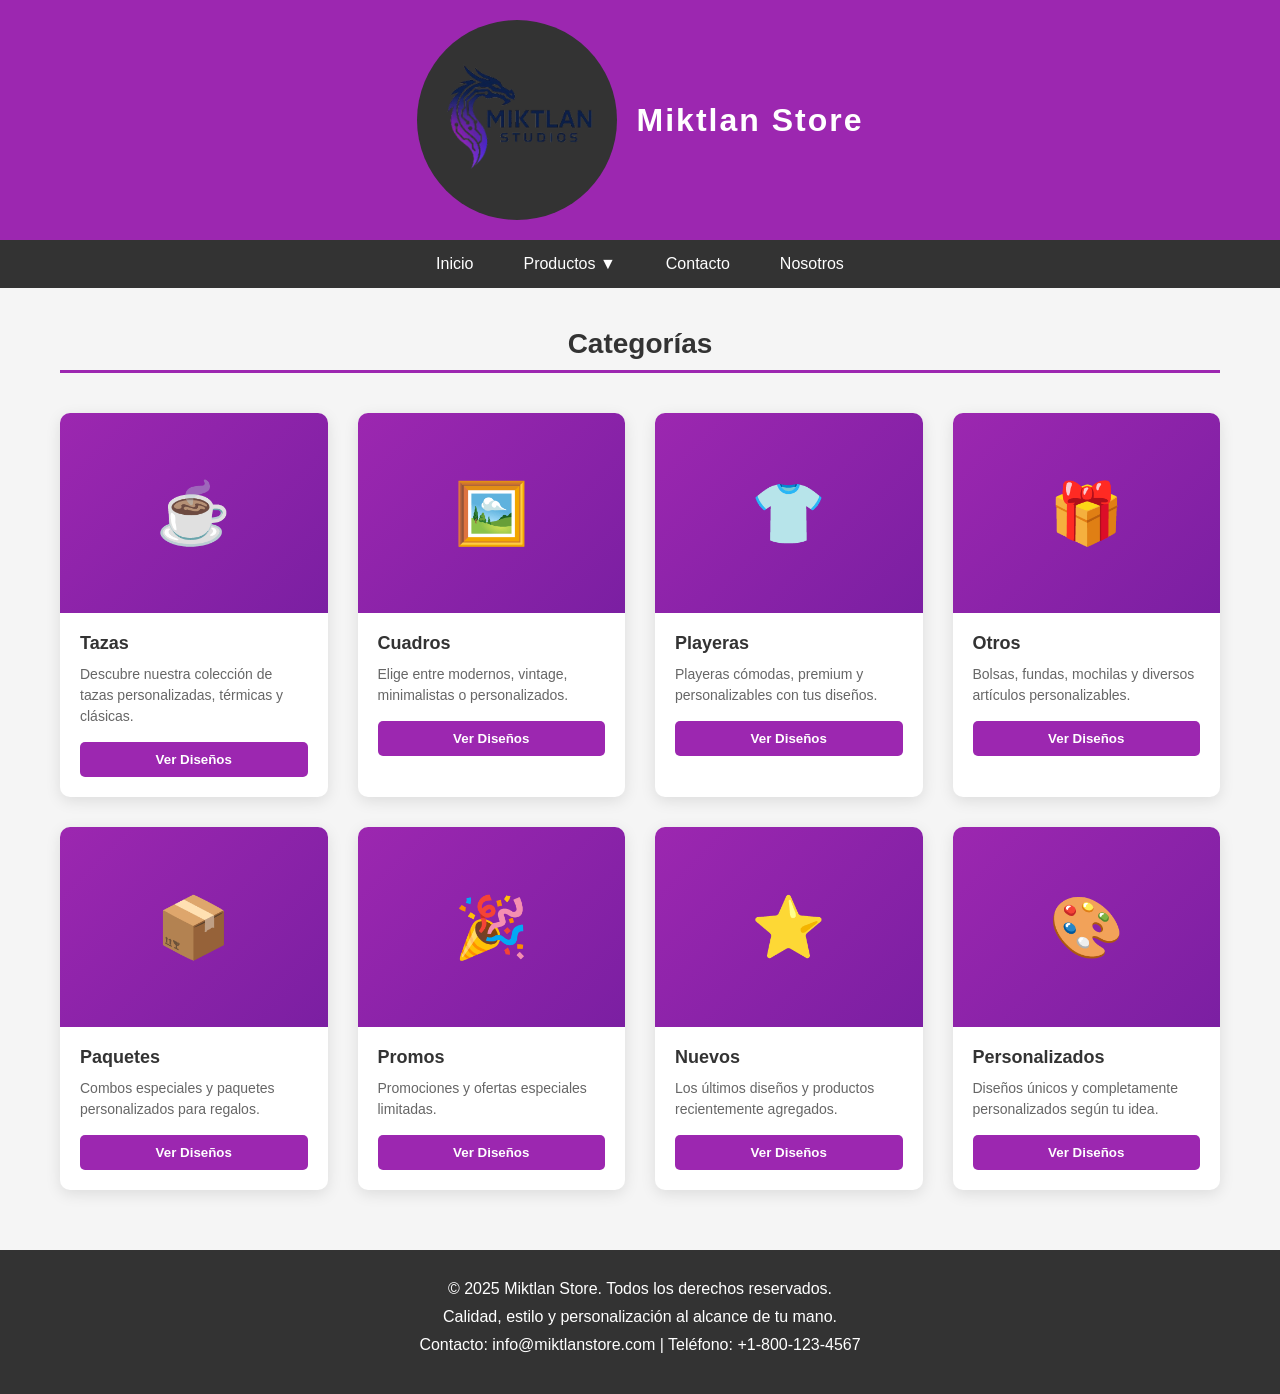
<file: index.html>
<!DOCTYPE html>
<html lang="es">
<head>
    <meta charset="UTF-8">
    <meta name="viewport" content="width=device-width, initial-scale=1.0">
    <title>Miktlan Store - Productos de Calidad</title>
    <link rel="stylesheet" href="styles.css">
</head>
<body>
    <!-- Header -->
    <header>
        <div class="header-content">
            <div class="logo"><img src="scr/Logo_MS-removebg-preview.png" alt="Miktlan Store Logo" width="195" height="195"></div>
            <h1>Miktlan Store</h1>
        </div>
    </header>

    <!-- Navbar -->
    <nav>
        <ul>
            <li><a href="#inicio">Inicio</a></li>
            <li class="dropdown">
                <a href="#productos">Productos ▼</a>
                <div class="dropdown-content">
                    <a href="#tazas">Tazas</a>
                    <a href="#cuadros">Cuadros</a>
                    <a href="#playeras">Playeras</a>
                    <a href="#otros">Otros</a>
                </div>
            </li>
            <li><a href="contacto.html">Contacto</a></li>
            <li><a href="#nosotros">Nosotros</a></li>
        </ul>
    </nav>

    <!-- Main Content -->
    <main class="container">
        <h2 class="section-title">Categorías</h2>
        <div class="products-grid">
            <!-- Tazas Card -->
            <div class="product-card">
                <div class="product-image">☕</div>
                <div class="product-info">
                    <h3>Tazas</h3>
                    <p>Descubre nuestra colección de tazas personalizadas, térmicas y clásicas.</p>
                    <button class="btn-add" onclick="window.location.href='Tazas/tazas.html'">Ver Diseños</button>
                </div>
            </div>

            <!-- Cuadros Card -->
            <div class="product-card">
                <div class="product-image">🖼️</div>
                <div class="product-info">
                    <h3>Cuadros</h3>
                    <p>Elige entre modernos, vintage, minimalistas o personalizados.</p>
                    <button class="btn-add" onclick="window.location.href='Cuadros/cuadros.html'">Ver Diseños</button>
                </div>
            </div>

            <!-- Playeras Card -->
            <div class="product-card">
                <div class="product-image">👕</div>
                <div class="product-info">
                    <h3>Playeras</h3>
                    <p>Playeras cómodas, premium y personalizables con tus diseños.</p>
                    <button class="btn-add" onclick="window.location.href='Playeras/playeras.html'">Ver Diseños</button>
                </div>
            </div>

            <!-- Otros Card -->
            <div class="product-card">
                <div class="product-image">🎁</div>
                <div class="product-info">
                    <h3>Otros</h3>
                    <p>Bolsas, fundas, mochilas y diversos artículos personalizables.</p>
                    <button class="btn-add" onclick="window.location.href='Otros/otros.html'">Ver Diseños</button>
                </div>
            </div>

            <!-- Paquetes Card -->
            <div class="product-card">
                <div class="product-image">📦</div>
                <div class="product-info">
                    <h3>Paquetes</h3>
                    <p>Combos especiales y paquetes personalizados para regalos.</p>
                    <button class="btn-add" onclick="window.location.href='Paquetes/paquetes.html'">Ver Diseños</button>
                </div>
            </div>

            <!-- Promos Card -->
            <div class="product-card">
                <div class="product-image">🎉</div>
                <div class="product-info">
                    <h3>Promos</h3>
                    <p>Promociones y ofertas especiales limitadas.</p>
                    <button class="btn-add" onclick="window.location.href='Promos/promos.html'">Ver Diseños</button>
                </div>
            </div>

            <!-- Nuevos Card -->
            <div class="product-card">
                <div class="product-image">⭐</div>
                <div class="product-info">
                    <h3>Nuevos</h3>
                    <p>Los últimos diseños y productos recientemente agregados.</p>
                    <button class="btn-add" onclick="window.location.href='Nuevos/nuevos.html'">Ver Diseños</button>
                </div>
            </div>

            <!-- Personalizados Card -->
            <div class="product-card">
                <div class="product-image">🎨</div>
                <div class="product-info">
                    <h3>Personalizados</h3>
                    <p>Diseños únicos y completamente personalizados según tu idea.</p>
                    <button class="btn-add" onclick="window.location.href='Personalizados/personalizados.html'">Ver Diseños</button>
                </div>
            </div>
        </div>
    </main>

    <!-- Footer -->
    <footer>
        <p>&copy; 2025 Miktlan Store. Todos los derechos reservados.</p>
        <p>Calidad, estilo y personalización al alcance de tu mano.</p>
        <p>Contacto: info@miktlanstore.com | Teléfono: +1-800-123-4567</p>
    </footer>
</body>
</html>
</file>
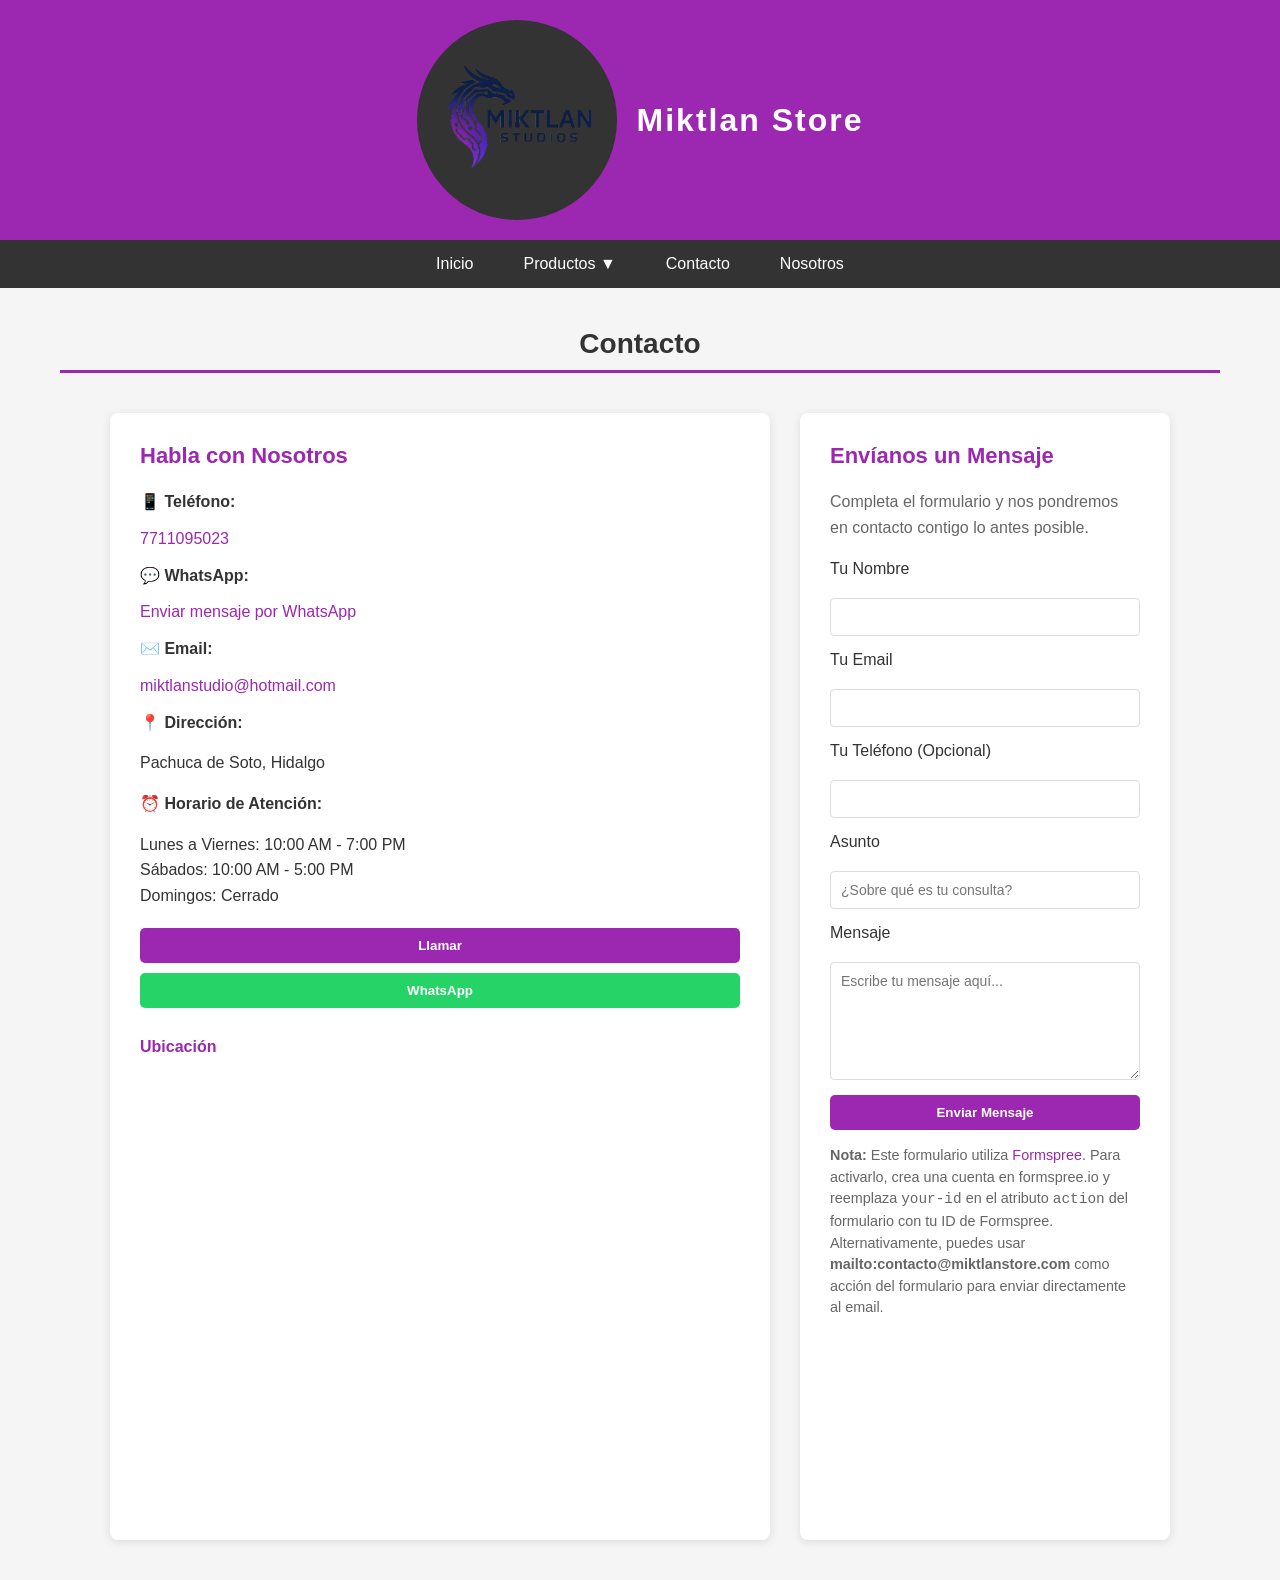
<file: contacto.html>
<!DOCTYPE html>
<html lang="es">
<head>
    <meta charset="UTF-8">
    <meta name="viewport" content="width=device-width, initial-scale=1.0">
    <title>Contacto - Miktlan Store</title>
    <link rel="stylesheet" href="styles.css">
    <style>
        .contact-grid {
            display: grid;
            grid-template-columns: 1fr 1fr;
            gap: 30px;
            max-width: 1100px;
            margin: 40px auto;
            padding: 0 20px;
        }

        .contact-card {
            background: white;
            border-radius: 8px;
            padding: 30px;
            box-shadow: 0 2px 10px rgba(0, 0, 0, 0.1);
        }

        .contact-card h3 {
            color: #9C27B0;
            margin-top: 0;
            margin-bottom: 20px;
            font-size: 22px;
        }

        .contact-card p {
            margin-bottom: 15px;
            line-height: 1.6;
            color: #333;
        }

        .contact-card a {
            color: #9C27B0;
            text-decoration: none;
            font-weight: 500;
        }

        .contact-card a:hover {
            text-decoration: underline;
        }

        .contact-actions {
            margin: 20px 0;
            display: flex;
            gap: 10px;
            flex-wrap: wrap;
        }

        .contact-actions .btn-add {
            padding: 10px 20px;
        }

        #map {
            width: 100%;
            height: 300px;
            border: 0;
            border-radius: 8px;
            margin-top: 15px;
        }

        .contact-card form {
            display: flex;
            flex-direction: column;
            gap: 15px;
        }

        .contact-card label {
            display: flex;
            flex-direction: column;
            font-weight: 500;
            color: #333;
        }

        .contact-card input,
        .contact-card textarea {
            padding: 10px;
            border: 1px solid #ddd;
            border-radius: 4px;
            font-family: inherit;
            margin-top: 5px;
            font-size: 14px;
        }

        .contact-card input:focus,
        .contact-card textarea:focus {
            outline: none;
            border-color: #9C27B0;
            box-shadow: 0 0 5px rgba(156, 39, 176, 0.3);
        }

        .contact-card button {
            align-self: flex-start;
        }

        .msg {
            padding: 12px;
            border-radius: 6px;
            margin-top: 15px;
            display: none;
            font-weight: 500;
        }

        .msg.success {
            background: #e6ffed;
            border: 1px solid #b7f2c7;
            color: #0b8a3a;
        }

        .msg.error {
            background: #ffecec;
            border: 1px solid #f1b3b3;
            color: #a00;
        }

        .contact-card .note {
            font-size: 0.9rem;
            color: #666;
            margin-top: 15px;
            line-height: 1.5;
        }

        @media (max-width: 800px) {
            .contact-grid {
                grid-template-columns: 1fr;
                gap: 20px;
            }

            .contact-actions {
                flex-direction: column;
            }

            .contact-actions .btn-add {
                width: 100%;
            }
        }
    </style>
</head>
<body>
    <!-- Header -->
    <header>
        <div class="header-content">
            <div class="logo"><img src="scr/Logo_MS-removebg-preview.png" alt="Miktlan Store Logo" width="195" height="195"></div>
            <h1>Miktlan Store</h1>
        </div>
    </header>

    <!-- Navbar -->
    <nav>
        <ul>
            <li><a href="index.html">Inicio</a></li>
            <li class="dropdown">
                <a href="#productos">Productos ▼</a>
                <div class="dropdown-content">
                    <a href="Tazas/tazas.html">Tazas</a>
                    <a href="Cuadros/cuadros.html">Cuadros</a>
                    <a href="Playeras/playeras.html">Playeras</a>
                    <a href="Otros/otros.html">Otros</a>
                </div>
            </li>
            <li><a href="contacto.html">Contacto</a></li>
            <li><a href="#nosotros">Nosotros</a></li>
        </ul>
    </nav>

    <!-- Main Content -->
    <main class="container">
        <h2 class="section-title">Contacto</h2>

        <div class="contact-grid">
            <!-- Tarjeta de Contacto Directo -->
            <div class="contact-card">
                <h3>Habla con Nosotros</h3>
                
                <p><strong>📱 Teléfono:</strong></p>
                <a href="tel">7711095023</a>
                
                <p style="margin-top: 15px;"><strong>💬 WhatsApp:</strong></p>
                <a href="https://wa.me/527711095023?text=Hola%20Miktlan%20Store%2C%20me%20interesa%20tus%20productos" target="_blank">Enviar mensaje por WhatsApp</a>
                
                <p style="margin-top: 15px;"><strong>✉️ Email:</strong></p>
                <a href="mailto:contacto@miktlanstore.com">miktlanstudio@hotmail.com</a>
                
                <p style="margin-top: 15px;"><strong>📍 Dirección:</strong></p>
                <p>Pachuca de Soto, Hidalgo</p>
                
                <p style="margin-top: 15px;"><strong>⏰ Horario de Atención:</strong></p>
                <p>Lunes a Viernes: 10:00 AM - 7:00 PM<br>Sábados: 10:00 AM - 5:00 PM<br>Domingos: Cerrado</p>

                <div class="contact-actions">
                    <button class="btn-add" onclick="window.location.href='tel:+521234567890'">Llamar</button>
                    <button class="btn-add" onclick="window.location.href='https://wa.me/527711095023?text=Hola%20Miktlan%20Store%2C%20me%20interesa%20tus%20productos'" style="background-color: #25D366;">WhatsApp</button>
                </div>

                <h4 style="margin-top: 30px; color: #9C27B0;">Ubicación</h4>
                <iframe src="https://www.google.com/maps/embed?pb=!1m18!1m12!1m3!1d468.34309189158375!2d-98.761448744171!3d20.102954816251064!2m3!1f0!2f0!3f0!3m2!1i1024!2i768!4f13.1!3m3!1m2!1s0x85d1a12cdd570581%3A0x8c2a90b49dfcc3e8!2sMiktlan%20Studios!5e0!3m2!1ses-419!2smx!4v1767044864409!5m2!1ses-419!2smx" width="600" height="450" style="border:0;" allowfullscreen="" loading="lazy" referrerpolicy="no-referrer-when-downgrade"></iframe>
            </div>

            <!-- Tarjeta de Formulario -->
            <div class="contact-card">
                <h3>Envíanos un Mensaje</h3>
                <p style="color: #666; margin-bottom: 20px;">Completa el formulario y nos pondremos en contacto contigo lo antes posible.</p>
                
                <form id="contactForm" action="https://formspree.io/f/your-id" method="POST">
                    <label for="name">Tu Nombre</label>
                    <input type="text" id="name" name="name" required>
                    
                    <label for="email">Tu Email</label>
                    <input type="email" id="email" name="email" required>
                    
                    <label for="phone">Tu Teléfono (Opcional)</label>
                    <input type="tel" id="phone" name="phone">
                    
                    <label for="subject">Asunto</label>
                    <input type="text" id="subject" name="subject" placeholder="¿Sobre qué es tu consulta?" required>
                    
                    <label for="message">Mensaje</label>
                    <textarea id="message" name="message" rows="6" placeholder="Escribe tu mensaje aquí..." required></textarea>
                    
                    <input type="hidden" name="_subject" value="Nuevo mensaje desde Contacto - Miktlan Store">
                    <button type="submit" class="btn-add">Enviar Mensaje</button>
                </form>

                <div id="formMsg" class="msg"></div>

                <p class="note">
                    <strong>Nota:</strong> Este formulario utiliza <a href="https://formspree.io" target="_blank">Formspree</a>. Para activarlo, crea una cuenta en formspree.io y reemplaza <code>your-id</code> en el atributo <code>action</code> del formulario con tu ID de Formspree. Alternativamente, puedes usar <strong>mailto:contacto@miktlanstore.com</strong> como acción del formulario para enviar directamente al email.
                </p>
            </div>
        </div>
    </main>

    <script>
        // Añadir estilos dinámicos para el dropdown
        document.addEventListener('DOMContentLoaded', function() {
            const dropdown = document.querySelector('.dropdown');
            const dropdownBtn = dropdown.querySelector('a');
            const dropdownContent = dropdown.querySelector('.dropdown-content');

            dropdownBtn.addEventListener('click', function(e) {
                e.preventDefault();
                dropdownContent.style.display = dropdownContent.style.display === 'block' ? 'none' : 'block';
            });

            document.addEventListener('click', function(e) {
                if (!dropdown.contains(e.target)) {
                    dropdownContent.style.display = 'none';
                }
            });
        });

        // Manejo del formulario de contacto
        const form = document.getElementById('contactForm');
        const formMsg = document.getElementById('formMsg');

        form.addEventListener('submit', async (e) => {
            e.preventDefault();
            formMsg.style.display = 'none';
            
            const action = form.getAttribute('action') || '';
            
            // Validar que se haya configurado Formspree
            if (action.includes('your-id')) {
                formMsg.textContent = '⚠️ Error: Reemplaza "your-id" en el formulario por tu ID de Formspree o usa mailto:contacto@miktlanstore.com';
                formMsg.className = 'msg error';
                formMsg.style.display = 'block';
                return;
            }

            // Si usa mailto, redirigir directamente
            if (action.startsWith('mailto:')) {
                window.location.href = action;
                return;
            }

            const data = new FormData(form);
            
            try {
                const res = await fetch(action, {
                    method: 'POST',
                    body: data,
                    headers: { 'Accept': 'application/json' }
                });

                if (res.ok) {
                    formMsg.textContent = '✅ ¡Mensaje enviado correctamente! Te responderemos muy pronto.';
                    formMsg.className = 'msg success';
                    form.reset();
                } else {
                    const json = await res.json();
                    formMsg.textContent = '❌ ' + (json?.error || 'Ocurrió un error al enviar el mensaje.');
                    formMsg.className = 'msg error';
                }
            } catch (err) {
                formMsg.textContent = '❌ Error de conexión. Por favor, intenta enviando un correo directo a: contacto@miktlanstore.com';
                formMsg.className = 'msg error';
            }
            
            formMsg.style.display = 'block';
        });
    </script>
</body>
</html>
</file>
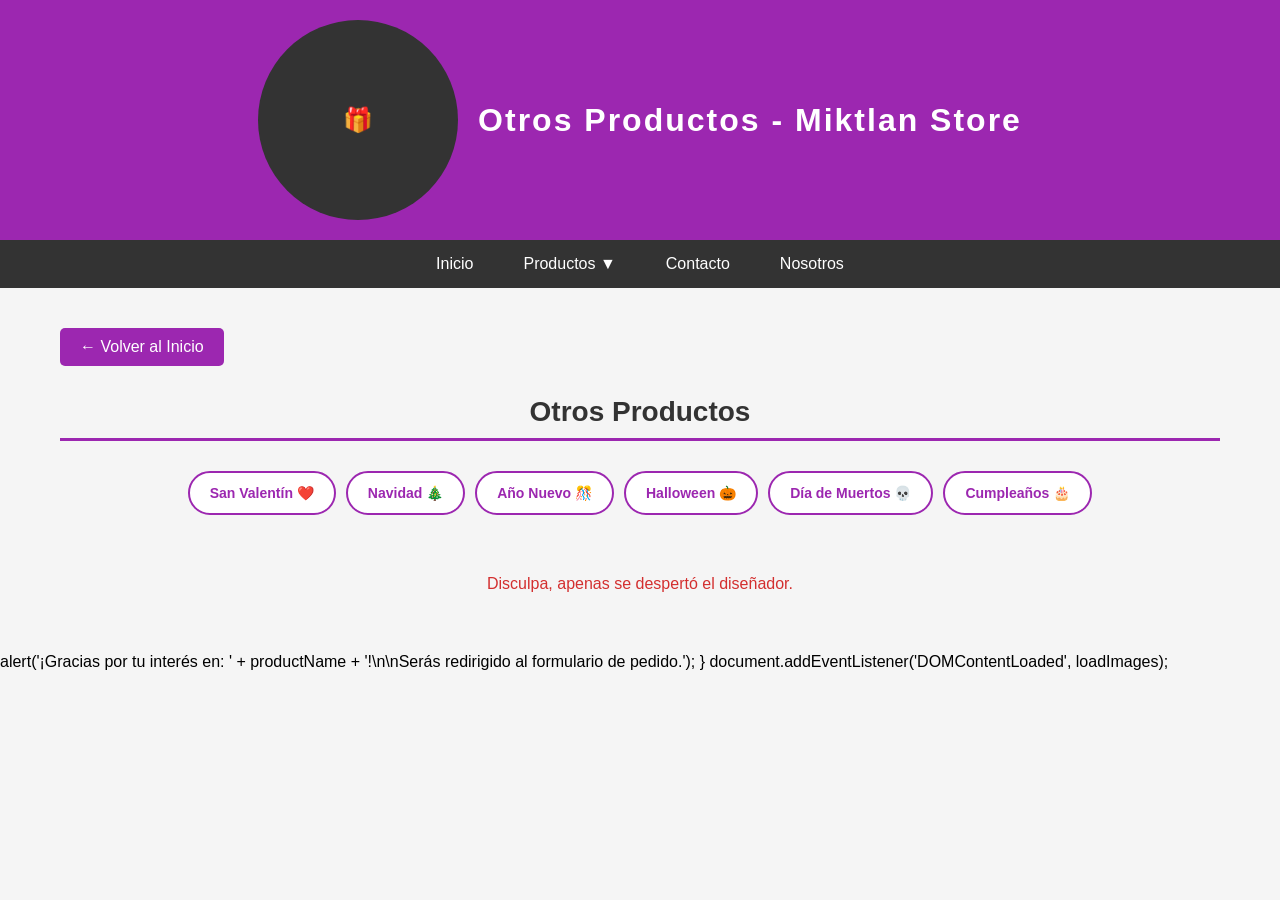
<file: Otros/otros.html>
<!DOCTYPE html>
<html lang="es">
<head>
    <meta charset="UTF-8">
    <meta name="viewport" content="width=device-width, initial-scale=1.0">
    <title>Otros Productos - Miktlan Store</title>
    <link rel="stylesheet" href="../styles.css">
    <style>
        .back-btn {
            display: inline-block;
            margin-bottom: 30px;
            padding: 10px 20px;
            background-color: #9C27B0;
            color: white;
            text-decoration: none;
            border-radius: 5px;
            transition: background-color 0.3s;
        }

        .back-btn:hover {
            background-color: #7B1FA2;
        }

        .btn-container {
            display: flex;
            gap: 10px;
            justify-content: space-between;
        }

        .btn-design, .btn-order {
            flex: 1;
            padding: 10px;
            border: none;
            border-radius: 5px;
            cursor: pointer;
            font-weight: bold;
            transition: background-color 0.3s;
        }

        .btn-design {
            background-color: #9C27B0;
            color: white;
        }

        .btn-design:hover {
            background-color: #7B1FA2;
        }

        .btn-order {
            background-color: #4CAF50;
            color: white;
        }

        .btn-order:hover {
            background-color: #45a049;
        }

        .product-image {
            width: 100%;
            height: 250px;
            object-fit: cover;
            border-radius: 10px 10px 0 0;
        }

        .loading {
            text-align: center;
            padding: 20px;
            grid-column: 1/-1;
        }

        .error {
            text-align: center;
            padding: 20px;
            grid-column: 1/-1;
            color: #d32f2f;
        }

        /* Modal Styles */
        .modal {
            display: none;
            position: fixed;
            z-index: 1000;
            left: 0;
            top: 0;
            width: 100%;
            height: 100%;
            background-color: rgba(0, 0, 0, 0.9);
        }

        .modal.show {
            display: flex;
            align-items: center;
            justify-content: center;
        }

        .modal-content {
            max-width: 90%;
            max-height: 90vh;
            position: relative;
            animation: slideIn 0.3s ease;
        }

        .modal-content img {
            width: 100%;
            height: 100%;
            object-fit: contain;
            border-radius: 10px;
        }

        .close-modal {
            position: absolute;
            top: 20px;
            right: 30px;
            color: white;
            font-size: 40px;
            font-weight: bold;
            cursor: pointer;
            background: rgba(0, 0, 0, 0.5);
            border: none;
            border-radius: 50%;
            width: 50px;
            height: 50px;
            display: flex;
            align-items: center;
            justify-content: center;
            transition: background 0.3s;
        }

        .close-modal:hover {
            background: rgba(0, 0, 0, 0.8);
        }

        @keyframes slideIn {
            from {
                transform: scale(0.8);
                opacity: 0;
            }
            to {
                transform: scale(1);
                opacity: 1;
            }
        }

        /* Date Category Buttons */
        .date-btn {
            padding: 12px 20px;
            border: 2px solid #9C27B0;
            background-color: white;
            color: #9C27B0;
            border-radius: 25px;
            cursor: pointer;
            font-weight: bold;
            transition: all 0.3s;
            font-size: 14px;
        }

        .date-btn:hover {
            background-color: #f0f0f0;
        }

        .date-btn.active {
            background-color: #9C27B0;
            color: white;
        }
    </style>
</head>
<body>
    <!-- Header -->
    <header>
        <div class="header-content">
            <div class="logo">🎁</div>
            <h1>Otros Productos - Miktlan Store</h1>
        </div>
    </header>

    <!-- Navbar -->
    <nav>
        <ul>
            <li><a href="../index.html">Inicio</a></li>
            <li class="dropdown">
                <a href="../index.html#productos">Productos ▼</a>
                <div class="dropdown-content">
                    <a href="../Tazas/tazas.html">Tazas</a>
                    <a href="../Cuadros/cuadros.html">Cuadros</a>
                    <a href="../Playeras/playeras.html">Playeras</a>
                    <a href="otros.html">Otros</a>
                </div>
            </li>
            <li><a href="../index.html#contacto">Contacto</a></li>
            <li><a href="../index.html#nosotros">Nosotros</a></li>
        </ul>
    </nav>

    <!-- Main Content -->
    <main class="container">
        <a href="../index.html" class="back-btn">← Volver al Inicio</a>
        
        <h2 class="section-title">Otros Productos</h2>

        <!-- Selector de Fechas Especiales -->
        <div style="text-align: center; margin: 30px 0; display: flex; flex-wrap: wrap; gap: 10px; justify-content: center;">
            <button class="date-btn" onclick="changeCategory('san-valentin')">San Valentín ❤️</button>
            <button class="date-btn" onclick="changeCategory('navidad')">Navidad 🎄</button>
            <button class="date-btn" onclick="changeCategory('anio-nuevo')">Año Nuevo 🎊</button>
            <button class="date-btn" onclick="changeCategory('halloween')">Halloween 🎃</button>
            <button class="date-btn" onclick="changeCategory('dia-muertos')">Día de Muertos 💀</button>
            <button class="date-btn" onclick="changeCategory('cumpleanos')">Cumpleaños 🎂</button>
        </div>

        <div class="products-grid" id="productsContainer">
            <p class="loading">Cargando diseños...</p>
        </div>
    </main>

    <script>
        let currentCategory = null;
        let imagesList = [];
        let currentPage = 1;
        const pageSize = 30;

        function changeCategory(category) {
            currentCategory = category;
            document.querySelectorAll('.date-btn').forEach(btn => btn.classList.remove('active'));
            try { if (event && event.target) event.target.classList.add('active'); } catch(e) {}
            currentPage = 1;
            loadImages();
        }

        async function loadImages() {
            const container = document.getElementById('productsContainer');
            container.innerHTML = '<p class="loading">Cargando diseños...</p>';
            if (!currentCategory) {
                container.innerHTML = `<p class="error">Disculpa, apenas se despertó el diseñador.</p>`;
                return;
            }

            const imageFolder = `imagenes/${currentCategory}`;

            try {
                imagesList = await fetchImagesList(imageFolder);
                if (!imagesList || imagesList.length === 0) {
                    container.innerHTML = `<p class="error">Disculpa, apenas se despertó el diseñador.</p>`;
                    updatePagination();
                    return;
                }
                renderPage(1);
            } catch (error) {
                console.error(error);
                container.innerHTML = `<p class="error">Error al cargar las imágenes: ${error.message}</p>`;
            }
        }

        async function fetchImagesList(imageFolder) {
            try {
                const resp = await fetch(`list_images.php?folder=${encodeURIComponent(imageFolder)}`);
                if (resp.ok) {
                    const text = await resp.text();
                    try {
                        const data = JSON.parse(text);
                        return Array.isArray(data) ? data : (Array.isArray(data.imagenes) ? data.imagenes : []);
                    } catch (e) {}
                }
            } catch (e) {}

            try {
                const r2 = await fetch('imagenes.json');
                if (r2.ok) {
                    const data2 = await r2.json();
                    return Array.isArray(data2) ? data2 : (Array.isArray(data2.imagenes) ? data2.imagenes : []);
                }
            } catch (e) {}

            throw new Error('No se pudo obtener la lista de imágenes (PHP y JSON fallaron)');
        }

        function renderPage(page) {
            const container = document.getElementById('productsContainer');
            currentPage = page;
            const start = (page - 1) * pageSize;
            const pageItems = imagesList.slice(start, start + pageSize);

            if (!pageItems || pageItems.length === 0) {
                container.innerHTML = '<p class="error">No hay imágenes en esta página.</p>';
            } else {
                let html = '';
                pageItems.forEach((path) => {
                    const filename = path.split('/').pop();
                    const name = filename.split('.')[0];
                    html += `
                        <div class="product-card">
                            <img src="${path}" alt="Diseño ${name}" class="product-image" loading="lazy" onerror="this.alt='Imagen no encontrada'">
                            <div class="product-info">
                                <h3>Diseño #${name}</h3>
                                <p>Diseño personalizado de alta calidad.</p>
                                <div class="btn-container">
                                    <button class="btn-design" onclick="viewDesign('${path}')">Ver Diseño</button>
                                    <button class="btn-order" onclick="orderProduct('Diseño #${name}')">Ordenar</button>
                                </div>
                            </div>
                        </div>
                    `;
                });
                container.innerHTML = html;
            }

            updatePagination();
        }

        function updatePagination() {
            let pag = document.getElementById('pagination');
            const container = document.getElementById('productsContainer');
            if (!pag) {
                pag = document.createElement('div');
                pag.id = 'pagination';
                pag.style.textAlign = 'center';
                pag.style.margin = '20px 0';
                container.parentNode.insertBefore(pag, container.nextSibling);
            }

            const totalPages = Math.max(1, Math.ceil(imagesList.length / pageSize));
            if (totalPages <= 1) { pag.innerHTML = ''; return; }

            let html = '';
            html += `<button ${currentPage===1?"disabled":""} onclick="changePage(${currentPage-1})">Prev</button>`;

            const start = Math.max(1, currentPage - 3);
            const end = Math.min(totalPages, currentPage + 3);
            for (let i = start; i <= end; i++) {
                html += ` <button ${i===currentPage?"disabled":""} onclick="changePage(${i})">${i}</button> `;
            }

            html += `<button ${currentPage===totalPages?"disabled":""} onclick="changePage(${currentPage+1})">Next</button>`;
            pag.innerHTML = html;
        }

        function changePage(page) {
            const totalPages = Math.max(1, Math.ceil(imagesList.length / pageSize));
            if (page < 1) page = 1;
            if (page > totalPages) page = totalPages;
            renderPage(page);
            window.scrollTo({ top: 0, behavior: 'smooth' });
        }

        function viewDesign(imagePath) {
            const modal = document.getElementById('imageModal');
            const modalImage = document.getElementById('modalImage');
            modalImage.src = imagePath;
            modal.classList.add('show');
        }

        function closeModal() {
            const modal = document.getElementById('imageModal');
            modal.classList.remove('show');
        }

        window.onclick = function(event) {
            const modal = document.getElementById('imageModal');
            if (event.target === modal) closeModal();
        }

        document.addEventListener('keydown', function(event) {
            if (event.key === 'Escape') closeModal();
        });

        function orderProduct(productName) {
            alert('¡Gracias por tu interés en: ' + productName + '!\n\nSerás redirigido al formulario de pedido.');
        }

        document.addEventListener('DOMContentLoaded', loadImages);
    </script>
            alert('¡Gracias por tu interés en: ' + productName + '!\n\nSerás redirigido al formulario de pedido.');
        }

        document.addEventListener('DOMContentLoaded', loadImages);
    </script>
</body>
</html>
</file>
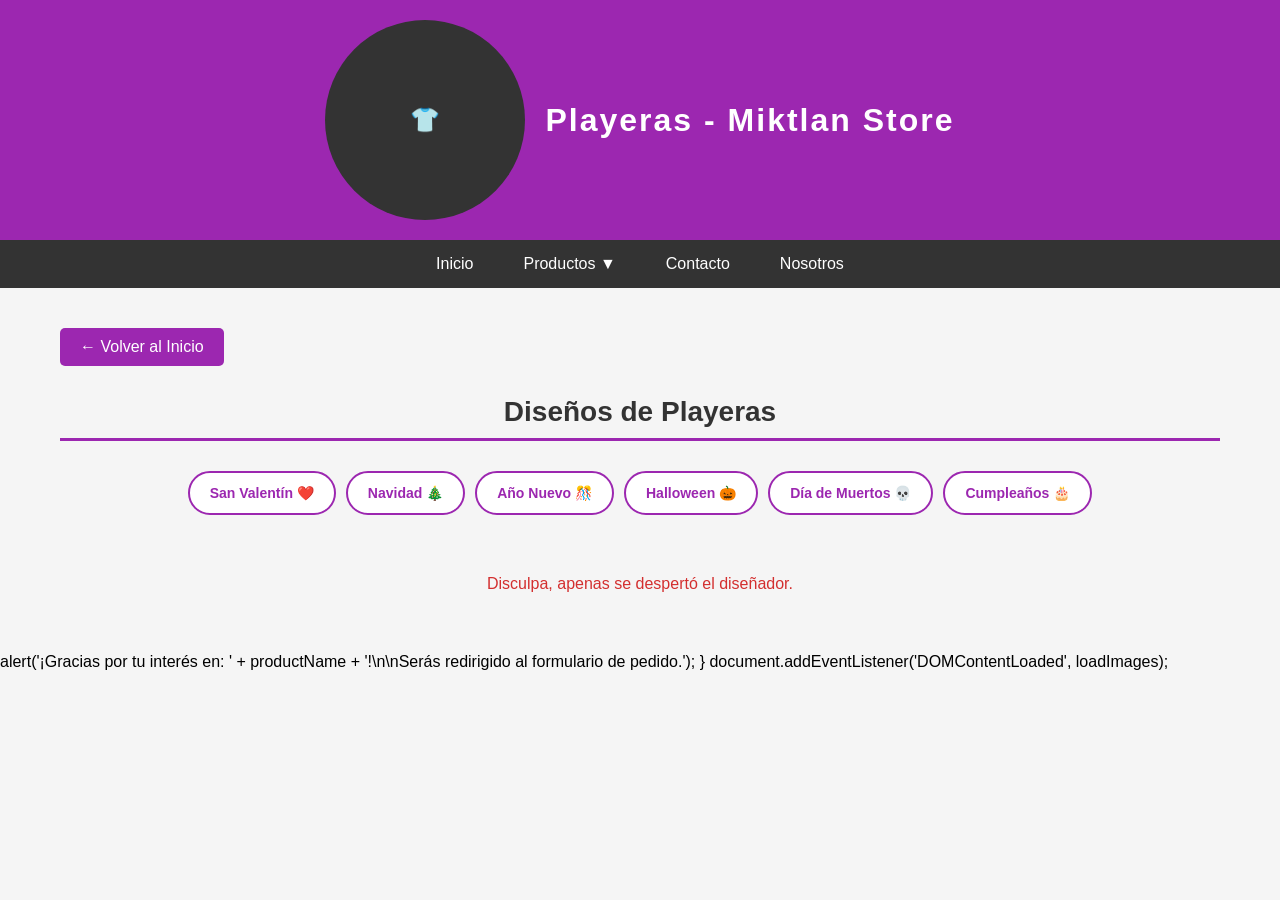
<file: Playeras/playeras.html>
<!DOCTYPE html>
<html lang="es">
<head>
    <meta charset="UTF-8">
    <meta name="viewport" content="width=device-width, initial-scale=1.0">
    <title>Playeras - Miktlan Store</title>
    <link rel="stylesheet" href="../styles.css">
    <style>
        .back-btn {
            display: inline-block;
            margin-bottom: 30px;
            padding: 10px 20px;
            background-color: #9C27B0;
            color: white;
            text-decoration: none;
            border-radius: 5px;
            transition: background-color 0.3s;
        }

        .back-btn:hover {
            background-color: #7B1FA2;
        }

        .btn-container {
            display: flex;
            gap: 10px;
            justify-content: space-between;
        }

        .btn-design, .btn-order {
            flex: 1;
            padding: 10px;
            border: none;
            border-radius: 5px;
            cursor: pointer;
            font-weight: bold;
            transition: background-color 0.3s;
        }

        .btn-design {
            background-color: #9C27B0;
            color: white;
        }

        .btn-design:hover {
            background-color: #7B1FA2;
        }

        .btn-order {
            background-color: #4CAF50;
            color: white;
        }

        .btn-order:hover {
            background-color: #45a049;
        }

        .product-image {
            width: 100%;
            height: 250px;
            object-fit: cover;
            border-radius: 10px 10px 0 0;
        }

        .loading {
            text-align: center;
            padding: 20px;
            grid-column: 1/-1;
        }

        .error {
            text-align: center;
            padding: 20px;
            grid-column: 1/-1;
            color: #d32f2f;
        }

        /* Modal Styles */
        .modal {
            display: none;
            position: fixed;
            z-index: 1000;
            left: 0;
            top: 0;
            width: 100%;
            height: 100%;
            background-color: rgba(0, 0, 0, 0.9);
        }

        .modal.show {
            display: flex;
            align-items: center;
            justify-content: center;
        }

        .modal-content {
            max-width: 90%;
            max-height: 90vh;
            position: relative;
            animation: slideIn 0.3s ease;
        }

        .modal-content img {
            width: 100%;
            height: 100%;
            object-fit: contain;
            border-radius: 10px;
        }

        .close-modal {
            position: absolute;
            top: 20px;
            right: 30px;
            color: white;
            font-size: 40px;
            font-weight: bold;
            cursor: pointer;
            background: rgba(0, 0, 0, 0.5);
            border: none;
            border-radius: 50%;
            width: 50px;
            height: 50px;
            display: flex;
            align-items: center;
            justify-content: center;
            transition: background 0.3s;
        }

        .close-modal:hover {
            background: rgba(0, 0, 0, 0.8);
        }

        @keyframes slideIn {
            from {
                transform: scale(0.8);
                opacity: 0;
            }
            to {
                transform: scale(1);
                opacity: 1;
            }
        }

        /* Date Category Buttons */
        .date-btn {
            padding: 12px 20px;
            border: 2px solid #9C27B0;
            background-color: white;
            color: #9C27B0;
            border-radius: 25px;
            cursor: pointer;
            font-weight: bold;
            transition: all 0.3s;
            font-size: 14px;
        }

        .date-btn:hover {
            background-color: #f0f0f0;
        }

        .date-btn.active {
            background-color: #9C27B0;
            color: white;
        }
    </style>
</head>
<body>
    <!-- Header -->
    <header>
        <div class="header-content">
            <div class="logo">👕</div>
            <h1>Playeras - Miktlan Store</h1>
        </div>
    </header>

    <!-- Navbar -->
    <nav>
        <ul>
            <li><a href="../index.html">Inicio</a></li>
            <li class="dropdown">
                <a href="../index.html#productos">Productos ▼</a>
                <div class="dropdown-content">
                    <a href="../Tazas/tazas.html">Tazas</a>
                    <a href="../Cuadros/cuadros.html">Cuadros</a>
                    <a href="playeras.html">Playeras</a>
                    <a href="../Otros/otros.html">Otros</a>
                </div>
            </li>
            <li><a href="../index.html#contacto">Contacto</a></li>
            <li><a href="../index.html#nosotros">Nosotros</a></li>
        </ul>
    </nav>

    <!-- Main Content -->
    <main class="container">
        <a href="../index.html" class="back-btn">← Volver al Inicio</a>
        
        <h2 class="section-title">Diseños de Playeras</h2>

        <!-- Selector de Fechas Especiales -->
        <div style="text-align: center; margin: 30px 0; display: flex; flex-wrap: wrap; gap: 10px; justify-content: center;">
            <button class="date-btn" onclick="changeCategory('san-valentin')">San Valentín ❤️</button>
            <button class="date-btn" onclick="changeCategory('navidad')">Navidad 🎄</button>
            <button class="date-btn" onclick="changeCategory('anio-nuevo')">Año Nuevo 🎊</button>
            <button class="date-btn" onclick="changeCategory('halloween')">Halloween 🎃</button>
            <button class="date-btn" onclick="changeCategory('dia-muertos')">Día de Muertos 💀</button>
            <button class="date-btn" onclick="changeCategory('cumpleanos')">Cumpleaños 🎂</button>
        </div>

        <div class="products-grid" id="productsContainer">
            <p class="loading">Cargando diseños...</p>
        </div>
    </main>

    <script>
        let currentCategory = null;
        let imagesList = [];
        let currentPage = 1;
        const pageSize = 30;

        function changeCategory(category) {
            currentCategory = category;
            document.querySelectorAll('.date-btn').forEach(btn => btn.classList.remove('active'));
            try { if (event && event.target) event.target.classList.add('active'); } catch(e) {}
            currentPage = 1;
            loadImages();
        }

        async function loadImages() {
            const container = document.getElementById('productsContainer');
            container.innerHTML = '<p class="loading">Cargando diseños...</p>';
            if (!currentCategory) {
                container.innerHTML = `<p class="error">Disculpa, apenas se despertó el diseñador.</p>`;
                return;
            }

            const imageFolder = `imagenes/${currentCategory}`;

            try {
                imagesList = await fetchImagesList(imageFolder);
                if (!imagesList || imagesList.length === 0) {
                    container.innerHTML = `<p class="error">Disculpa, apenas se despertó el diseñador.</p>`;
                    updatePagination();
                    return;
                }
                renderPage(1);
            } catch (error) {
                console.error(error);
                container.innerHTML = `<p class="error">Error al cargar las imágenes: ${error.message}</p>`;
            }
        }

        async function fetchImagesList(imageFolder) {
            try {
                const resp = await fetch(`list_images.php?folder=${encodeURIComponent(imageFolder)}`);
                if (resp.ok) {
                    const text = await resp.text();
                    try {
                        const data = JSON.parse(text);
                        return Array.isArray(data) ? data : (Array.isArray(data.imagenes) ? data.imagenes : []);
                    } catch (e) {}
                }
            } catch (e) {}

            try {
                const r2 = await fetch('imagenes.json');
                if (r2.ok) {
                    const data2 = await r2.json();
                    return Array.isArray(data2) ? data2 : (Array.isArray(data2.imagenes) ? data2.imagenes : []);
                }
            } catch (e) {}

            throw new Error('No se pudo obtener la lista de imágenes (PHP y JSON fallaron)');
        }

        function renderPage(page) {
            const container = document.getElementById('productsContainer');
            currentPage = page;
            const start = (page - 1) * pageSize;
            const pageItems = imagesList.slice(start, start + pageSize);

            if (!pageItems || pageItems.length === 0) {
                container.innerHTML = '<p class="error">No hay imágenes en esta página.</p>';
            } else {
                let html = '';
                pageItems.forEach((path) => {
                    const filename = path.split('/').pop();
                    const name = filename.split('.')[0];
                    html += `
                        <div class="product-card">
                            <img src="${path}" alt="Diseño ${name}" class="product-image" loading="lazy" onerror="this.alt='Imagen no encontrada'">
                            <div class="product-info">
                                <h3>Diseño #${name}</h3>
                                <p>Diseño personalizado de alta calidad.</p>
                                <div class="btn-container">
                                    <button class="btn-design" onclick="viewDesign('${path}')">Ver Diseño</button>
                                    <button class="btn-order" onclick="orderProduct('Diseño #${name}')">Ordenar</button>
                                </div>
                            </div>
                        </div>
                    `;
                });
                container.innerHTML = html;
            }

            updatePagination();
        }

        function updatePagination() {
            let pag = document.getElementById('pagination');
            const container = document.getElementById('productsContainer');
            if (!pag) {
                pag = document.createElement('div');
                pag.id = 'pagination';
                pag.style.textAlign = 'center';
                pag.style.margin = '20px 0';
                container.parentNode.insertBefore(pag, container.nextSibling);
            }

            const totalPages = Math.max(1, Math.ceil(imagesList.length / pageSize));
            if (totalPages <= 1) { pag.innerHTML = ''; return; }

            let html = '';
            html += `<button ${currentPage===1?"disabled":""} onclick="changePage(${currentPage-1})">Prev</button>`;

            const start = Math.max(1, currentPage - 3);
            const end = Math.min(totalPages, currentPage + 3);
            for (let i = start; i <= end; i++) {
                html += ` <button ${i===currentPage?"disabled":""} onclick="changePage(${i})">${i}</button> `;
            }

            html += `<button ${currentPage===totalPages?"disabled":""} onclick="changePage(${currentPage+1})">Next</button>`;
            pag.innerHTML = html;
        }

        function changePage(page) {
            const totalPages = Math.max(1, Math.ceil(imagesList.length / pageSize));
            if (page < 1) page = 1;
            if (page > totalPages) page = totalPages;
            renderPage(page);
            window.scrollTo({ top: 0, behavior: 'smooth' });
        }

        function viewDesign(imagePath) {
            const modal = document.getElementById('imageModal');
            const modalImage = document.getElementById('modalImage');
            modalImage.src = imagePath;
            modal.classList.add('show');
        }

        function closeModal() {
            const modal = document.getElementById('imageModal');
            modal.classList.remove('show');
        }

        window.onclick = function(event) {
            const modal = document.getElementById('imageModal');
            if (event.target === modal) closeModal();
        }

        document.addEventListener('keydown', function(event) {
            if (event.key === 'Escape') closeModal();
        });

        function orderProduct(productName) {
            alert('¡Gracias por tu interés en: ' + productName + '!\n\nSerás redirigido al formulario de pedido.');
        }

        document.addEventListener('DOMContentLoaded', loadImages);
    </script>
            alert('¡Gracias por tu interés en: ' + productName + '!\n\nSerás redirigido al formulario de pedido.');
        }

        document.addEventListener('DOMContentLoaded', loadImages);
    </script>
</body>
</html>
</file>
<file: styles.css>
* {
    margin: 0;
    padding: 0;
    box-sizing: border-box;
}

body {
    font-family: 'Segoe UI', Tahoma, Geneva, Verdana, sans-serif;
    background-color: #f5f5f5;
}

/* Header con Logo */
header {
    background-color: #9C27B0;
    padding: 20px 0;
    box-shadow: 0 2px 5px rgba(0, 0, 0, 0.1);
    display: flex;
    align-items: center;
    justify-content: center;
    flex-direction: column;
}

.header-content {
    display: flex;
    align-items: center;
    gap: 20px;
}

.logo {
    width: 200px;
    height: 200px;
    background-color: #333;
    border-radius: 50%;
    display: flex;
    align-items: center;
    justify-content: center;
    color: #9C27B0;
    font-weight: bold;
    font-size: 24px;
}

h1 {
    color: #fff;
    font-size: 32px;
    font-weight: 700;
    letter-spacing: 2px;
}

/* Navbar */
nav {
    background-color: #333;
    padding: 0;
    position: sticky;
    top: 0;
    z-index: 100;
}

nav ul {
    list-style: none;
    display: flex;
    justify-content: center;
    flex-wrap: wrap;
}

nav li {
    position: relative;
}

nav a {
    display: block;
    color: white;
    text-decoration: none;
    padding: 15px 25px;
    transition: background-color 0.3s;
    font-weight: 500;
}

nav a:hover {
    background-color: #9C27B0;
    color: #fff;
}

/* Dropdown Menu */
.dropdown {
    position: relative;
}

.dropdown-content {
    display: none;
    position: absolute;
    background-color: #444;
    min-width: 200px;
    box-shadow: 0 8px 16px rgba(0, 0, 0, 0.2);
    z-index: 1;
    top: 100%;
    left: 0;
}

.dropdown-content a {
    color: white;
    padding: 12px 16px;
    text-decoration: none;
    display: block;
    transition: background-color 0.3s;
}

.dropdown-content a:hover {
    background-color: #9C27B0;
    color: #fff;
}

.dropdown:hover .dropdown-content {
    display: block;
}

/* Main Content */
.container {
    max-width: 1200px;
    margin: 40px auto;
    padding: 0 20px;
}

/* Products Grid */
.products-grid {
    display: grid;
    grid-template-columns: repeat(auto-fill, minmax(250px, 1fr));
    gap: 30px;
    margin-top: 40px;
}

/* Product Card */
.product-card {
    background-color: white;
    border-radius: 10px;
    overflow: hidden;
    box-shadow: 0 4px 15px rgba(0, 0, 0, 0.1);
    transition: transform 0.3s, box-shadow 0.3s;
    cursor: pointer;
}

.product-card:hover {
    transform: translateY(-10px);
    box-shadow: 0 8px 25px rgba(0, 0, 0, 0.15);
}

.product-image {
    width: 100%;
    height: 200px;
    background: linear-gradient(135deg, #9C27B0, #7B1FA2);
    display: flex;
    align-items: center;
    justify-content: center;
    font-size: 60px;
}

.product-info {
    padding: 20px;
}

.product-info h3 {
    color: #333;
    margin-bottom: 10px;
    font-size: 18px;
}

.product-info p {
    color: #666;
    font-size: 14px;
    margin-bottom: 15px;
    line-height: 1.5;
}

.price {
    color: #9C27B0;
    font-size: 20px;
    font-weight: bold;
    margin-bottom: 15px;
}

.btn-add {
    width: 100%;
    padding: 10px;
    background-color: #9C27B0;
    color: #fff;
    border: none;
    border-radius: 5px;
    cursor: pointer;
    font-weight: bold;
    transition: background-color 0.3s;
}

.btn-add:hover {
    background-color: #7B1FA2;
}

/* Section Title */
.section-title {
    color: #333;
    font-size: 28px;
    margin-bottom: 20px;
    text-align: center;
    border-bottom: 3px solid #9C27B0;
    padding-bottom: 10px;
}

/* Footer */
footer {
    background-color: #333;
    color: white;
    text-align: center;
    padding: 30px 20px;
    margin-top: 60px;
}

footer p {
    margin-bottom: 10px;
}

/* Responsive */
@media (max-width: 768px) {
    h1 {
        font-size: 24px;
    }

    nav ul {
        flex-direction: column;
    }

    nav li {
        width: 100%;
    }

    nav a {
        text-align: center;
    }

    .products-grid {
        grid-template-columns: repeat(auto-fill, minmax(200px, 1fr));
    }

    .header-content {
        flex-direction: column;
        gap: 10px;
    }
}
</file>
